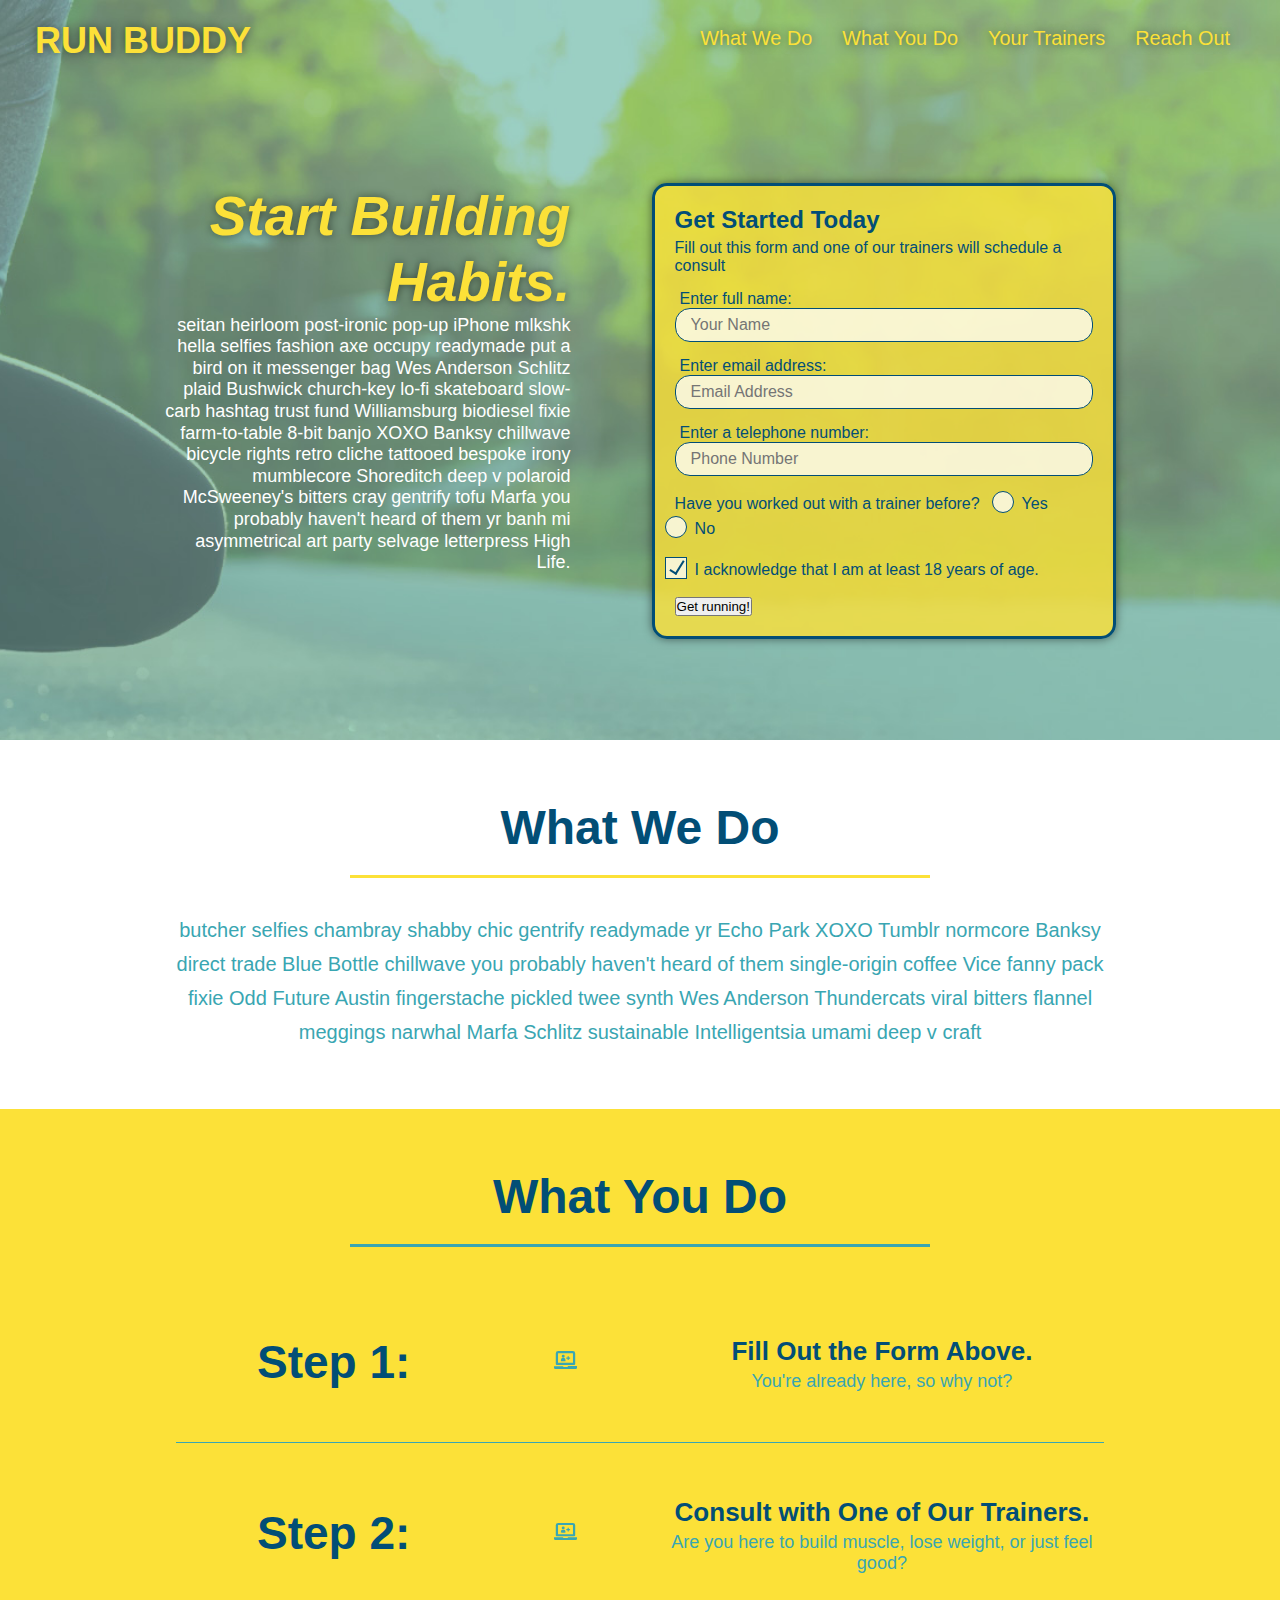
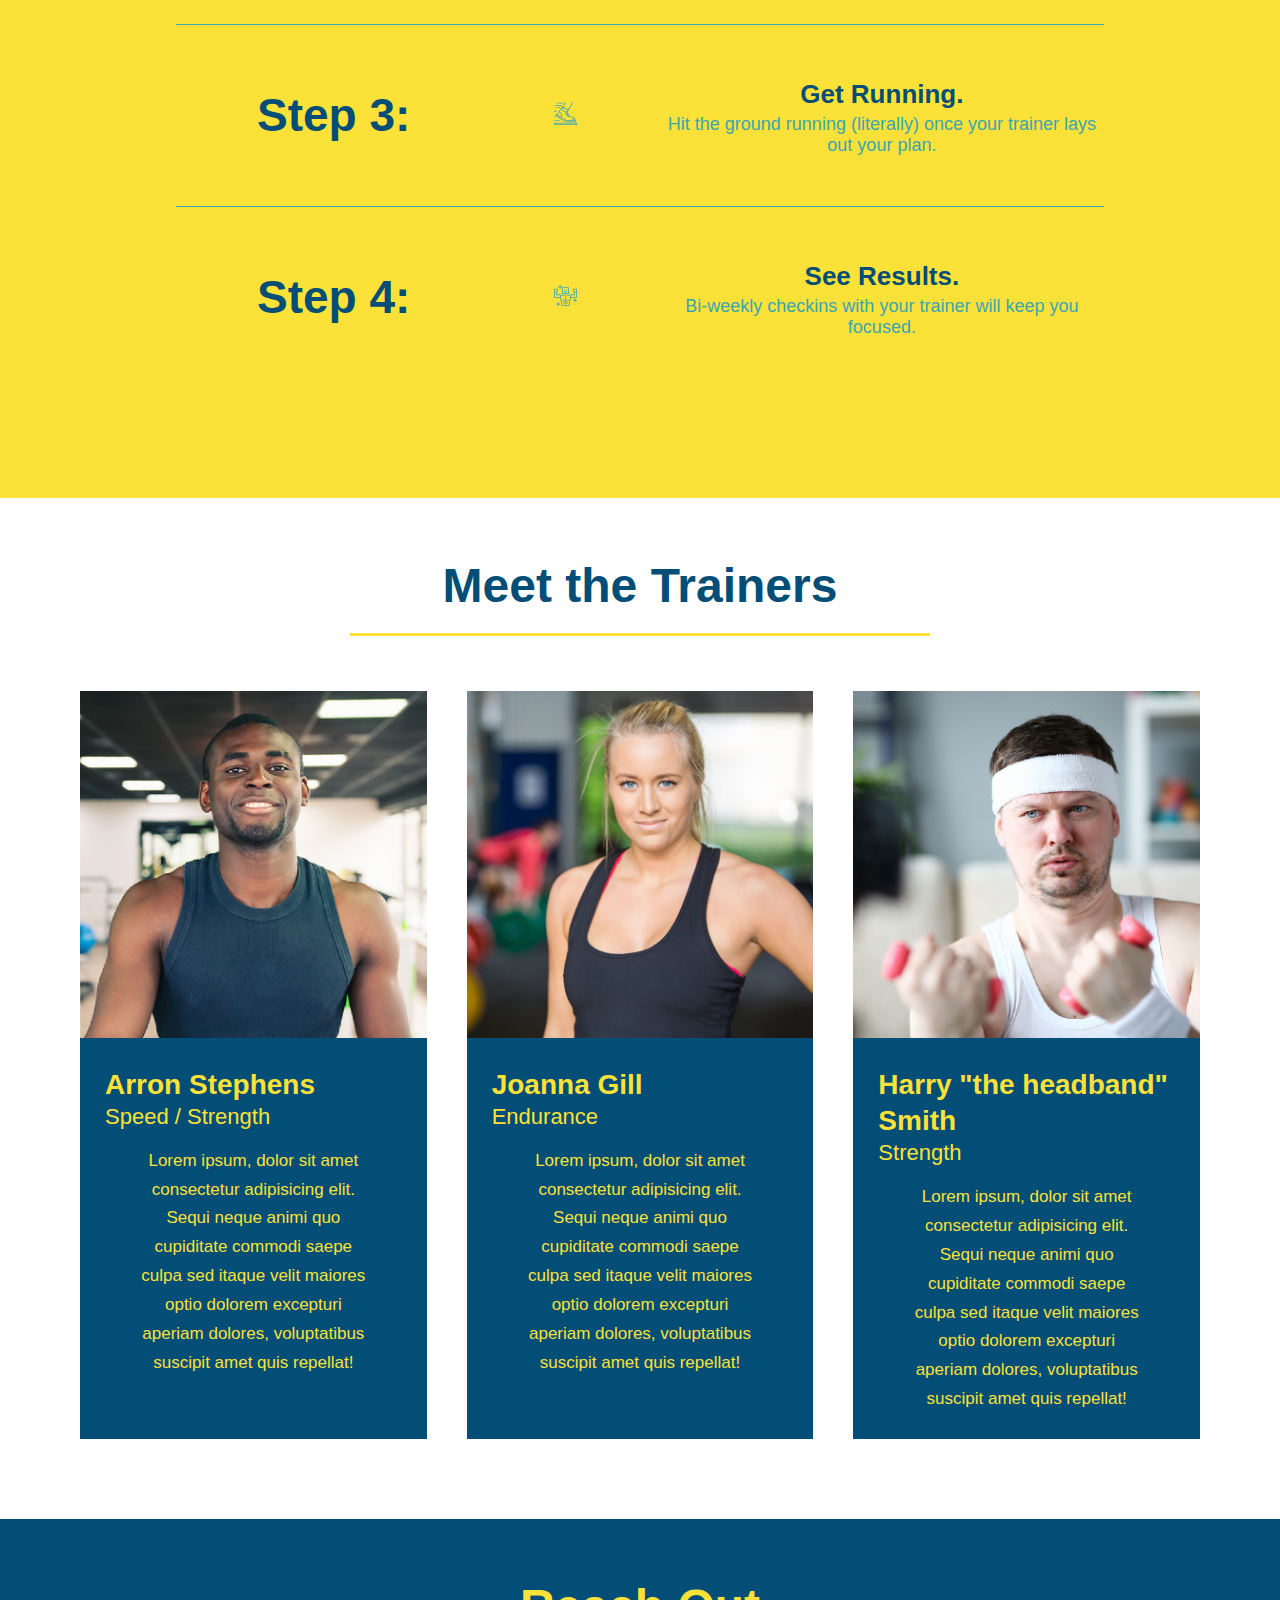
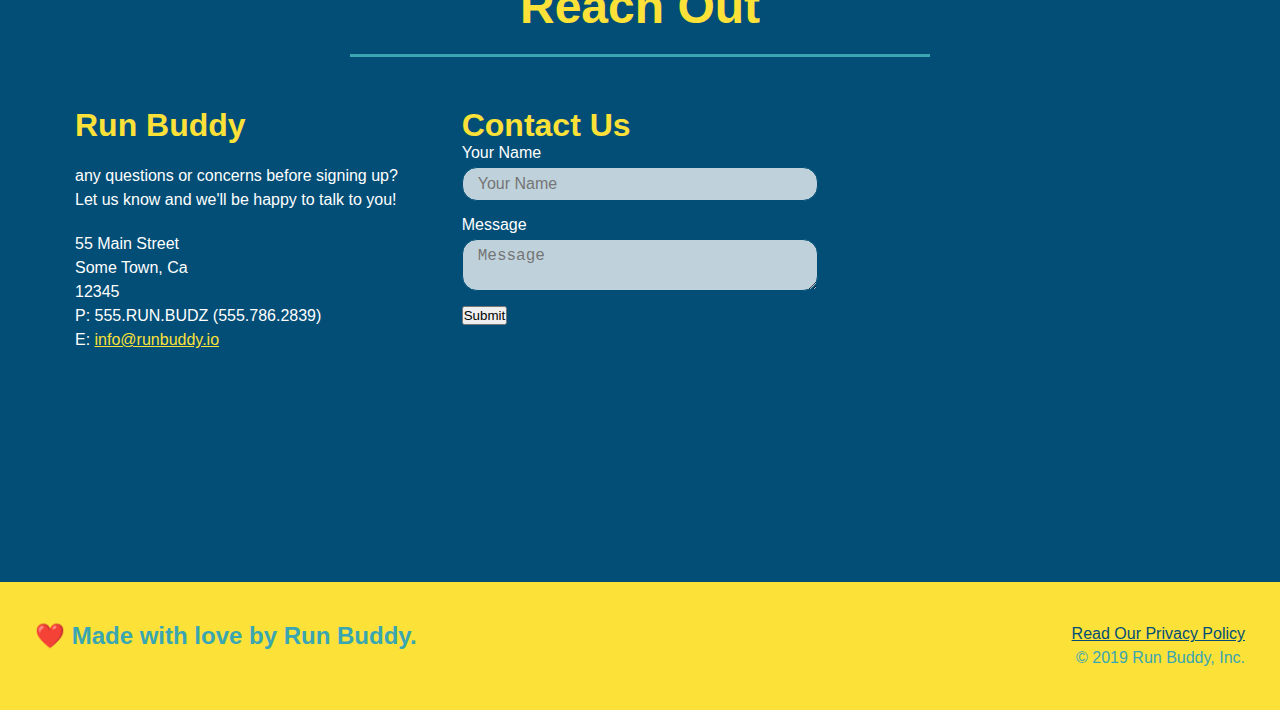
<file: index.html>
<!DOCTYPE html>
<html lang="en">
  <head>
    <link rel="stylesheet" href="./assets/css/style.css" />
    <meta name="viewport" content="width=device-width, initial-scale=1.0" />
      <meta charset="UTF-8" />
      <title>Run Buddy</title>
      </head>
      <header>
      <h1>
        <a href="/">RUN BUDDY</a>
      </h1>
      <nav>
          <ul>
              <li>
                  <a href="#what-we-do">What We Do</a>
              </li>
              <li>
                  <a href="#what-you-do">What You Do</a>
              </li>
              <li>
                  <a href="#your-trainers">Your Trainers</a>
              </li>
              <li>
                  <a href="#reach-out">Reach Out</a>
              </li>
          </ul>
      </nav>
    </header>
    <section class="hero">
      <div class="hero-cta">
        <h2>
          Start Building Habits.
        </h2>
        <p>
          seitan heirloom post-ironic pop-up iPhone mlkshk hella selfies fashion axe occupy readymade put a bird on it messenger bag Wes Anderson Schlitz plaid Bushwick church-key lo-fi skateboard slow-carb hashtag trust fund Williamsburg biodiesel fixie farm-to-table 8-bit banjo XOXO Banksy chillwave bicycle rights retro cliche tattooed bespoke irony mumblecore Shoreditch deep v polaroid McSweeney's bitters cray gentrify tofu Marfa you probably haven't heard of them yr banh mi asymmetrical art party selvage letterpress High Life.
        </p>
      </div>
      <div class="hero-form">
        <h3>Get Started Today</h3>
        <p>Fill out this form and one of our trainers will schedule a consult</p>
        <form>
          <label for="name">Enter full name:</label>
          <input type="text" placeholder="Your Name" name="name" id="name" class="form-input" />
          <label for="email"> Enter email address:</label>
          <input type="text" placeholder="Email Address" name="email" id="email" class="form-input" />
          <label for="phone">Enter a telephone number:</label>
          <input type="text" placeholder="Phone Number" name="phone" id="phone" class="form-input" />
          <p>
            Have you worked out with a trainer before?
            <span class="radio-wrapper">
              <input type="radio" name="trainer-confirm" id="trainer-yes"/>
              <label for="trainer-yes">Yes</label>
            </span>
            <span class="radio-wrapper">
              <input type="radio" name="trainer-comfirm" id="trainer-no"/>
              <label for="trainer-no">No</label>
            </span>
          </p>
          <p>
            <span class="checkbox-wrapper">          
              <label for="checkbox" >I acknowledge that I am at least 18 years of age.</label>
              <input type="checkbox" name="age-confirm" id="checkbox" />
            </span>
          </p>
          <button type="submit">
            Get running!
          </button>
        </form>
      </div>
    </section>
  </head>
  <body>
      <section id="what-we-do" class="intro">
        <div class= "flex-row">
          <h2 class="section-title primary-border">
            What We Do
          </h2>
        </div>
        <div class="flew-row">
          <p>
            butcher selfies chambray shabby chic gentrify readymade yr Echo Park XOXO Tumblr normcore Banksy direct trade Blue Bottle chillwave you probably haven't heard of them single-origin coffee Vice fanny pack fixie Odd Future Austin fingerstache pickled twee synth Wes Anderson Thundercats viral bitters flannel meggings narwhal Marfa Schlitz sustainable Intelligentsia umami deep v craft
          </p>
        </div>
      </section>
    <section id="what-you-do" class="steps">
      <div class="flex-row">
        <h2 class="section-title secondary-border">
          What You Do
        </h2>
      </div>
      <div class="step">
        <div class="step-info">
          <h3>Step 1:</h3>
          <div class="step-img">
            <img src="assets/images/step-1.svg" alt="" />
          </div>
          <div class="step-text">
            <h4>Fill Out the Form Above.</h4>
            <p>You're already here, so why not?</p>
          </div>
        </div>
      </div>
      <div class="step">
        <div class=step-info>
          <h3>Step 2:</h3>
          <div class="step-img">
            <img src="assets/images/step-1.svg" alt="" />
          </div>
          <div class="step-text">
            <h4>Consult with One of Our Trainers.</h4>
            <p>Are you here to build muscle, lose weight, or just feel good?</p>
          </div>
        </div>
      </div>
      <div class="step">
        <div class="step-info">
          <h3>Step 3:</h3>
          <div class="step-img">
           <img src="./assets/images/step-3.svg" alt="" />
          </div>
          <div class="step-text">
            <h4>Get Running.</h4>
            <p>Hit the ground running (literally) once your trainer lays out your plan.</p>
          </div>
        </div>
      </div>
      <div>
      <div class="step">
        <div class="step-info">
          <h3>Step 4:</h3>
          <div class="step-img">
           <img src="./assets/images/step-4.svg" alt="" />
          </div>
          <div class="step-text">
            <h4>See Results.</h4>
            <p>Bi-weekly checkins with your trainer will keep you focused.</p>
          </div>
        </div>
      </div>
    </section>
    <section id="your-trainers" class="intro">
      <div class="flex-row">
        <h2 class="section-title primary-border">
          Meet the Trainers
        </h2>
      </div>
      <div class="trainers">
        <article class="trainer">
          <img src="./assets/images/trainer-1.jpg" alt="Arron Stephens in his workout clothes, ready to pump iron" />
          <div class="trainer-bio">
            <h3 class="trainer-name">Arron Stephens</h3>
            <h4 class="trainer-role">Speed / Strength</h4>
            <p>
              Lorem ipsum, dolor sit amet consectetur adipisicing elit. Sequi neque animi quo cupiditate commodi saepe culpa sed
              itaque velit maiores optio dolorem excepturi aperiam dolores, voluptatibus suscipit amet quis repellat!
            </p>
          </div>
        </article>
        <article class="trainer">
          <img src="./assets/images/trainer-2.jpg" alt= "Joanna Gill cooling off after a workout" />
          <div class="trainer-bio">
            <h3 class="trainer-name">Joanna Gill</h3>
            <h4 class="trainer-role">Endurance</h4>
            <p>
              Lorem ipsum, dolor sit amet consectetur adipisicing elit. Sequi neque animi quo cupiditate commodi saepe culpa sed
              itaque velit maiores optio dolorem excepturi aperiam dolores, voluptatibus suscipit amet quis repellat!
            </p>
          </div>
        </article>
        <article class="trainer">
          <img src="./assets/images/trainer-3.jpg" alt= "Harry Smith wearing a headband and lifting comically small pink weights" />
          <div class="trainer-bio">
            <h3 class="trainer-name">Harry "the headband" Smith</h3>
            <h4 class="trainer-role">Strength</h4>
            <p>
              Lorem ipsum, dolor sit amet consectetur adipisicing elit. Sequi neque animi quo cupiditate commodi saepe culpa sed
              itaque velit maiores optio dolorem excepturi aperiam dolores, voluptatibus suscipit amet quis repellat!
            </p>
          </div>
        </article>
      </div>
    </section>
    <section id="reach-out" class="contact">
      <h2 class="section-title secondary-border">
        Reach Out
      </h2>
      <div class="contact-info">
        <div>
          <h3>Run Buddy</h3>
          <p>
            any questions or concerns before signing up?
            <br />
            Let us know and we'll be happy to talk to you!
          </p>

          <address>
            55 Main Street <br/>
            Some Town, Ca <br/>
            12345<br />
            P: 555.RUN.BUDZ (555.786.2839)<br/>
            E: <a href="mailto:info@runbuddy.io">info@runbuddy.io</a>
          </address>

          </div>
        
        <div class="contact-form">
          <h3>Contact Us</h3>
          <form>
             <label for="contact-name">Your Name</label>
             <input type="text" id="contact-name" placeholder="Your Name" class="form-input" />

             <label for="contact-message">Message</label>
             <textarea id="contact-message" placeholder="Message" class="form-input"></textarea>

             <button type="submit">Submit</button>
          </form>
        </div>

        <iframe src="https://www.google.com/maps/embed?pb=!1m18!1m12!1m3!1d2878.3644906277113!2d-91.25358354900627!3d43.82753984905531!2m3!1f0!2f0!3f0!3m2!1i1024!2i768!4f13.1!3m3!1m2!1s0x87f954560fb346bf%3A0x80616fddf11ca185!2s333%20Buchner%20Pl%2C%20La%20Crosse%2C%20WI%2054603!5e0!3m2!1sen!2sus!4v1622420846142!5m2!1sen!2sus"
          frameborder="0"
          style="border:0" 
          allowfullscreen>
        </iframe>
      </div>
    </section>
  </body>
  <footer>
    <h2>❤️ Made with love by Run Buddy.</h2>
    <div>
      <a href="./privacy-policy.html">Read Our Privacy Policy</a><br />
      &copy; 2019 Run Buddy, Inc.
    </div>
  </footer>
</html>
</file>
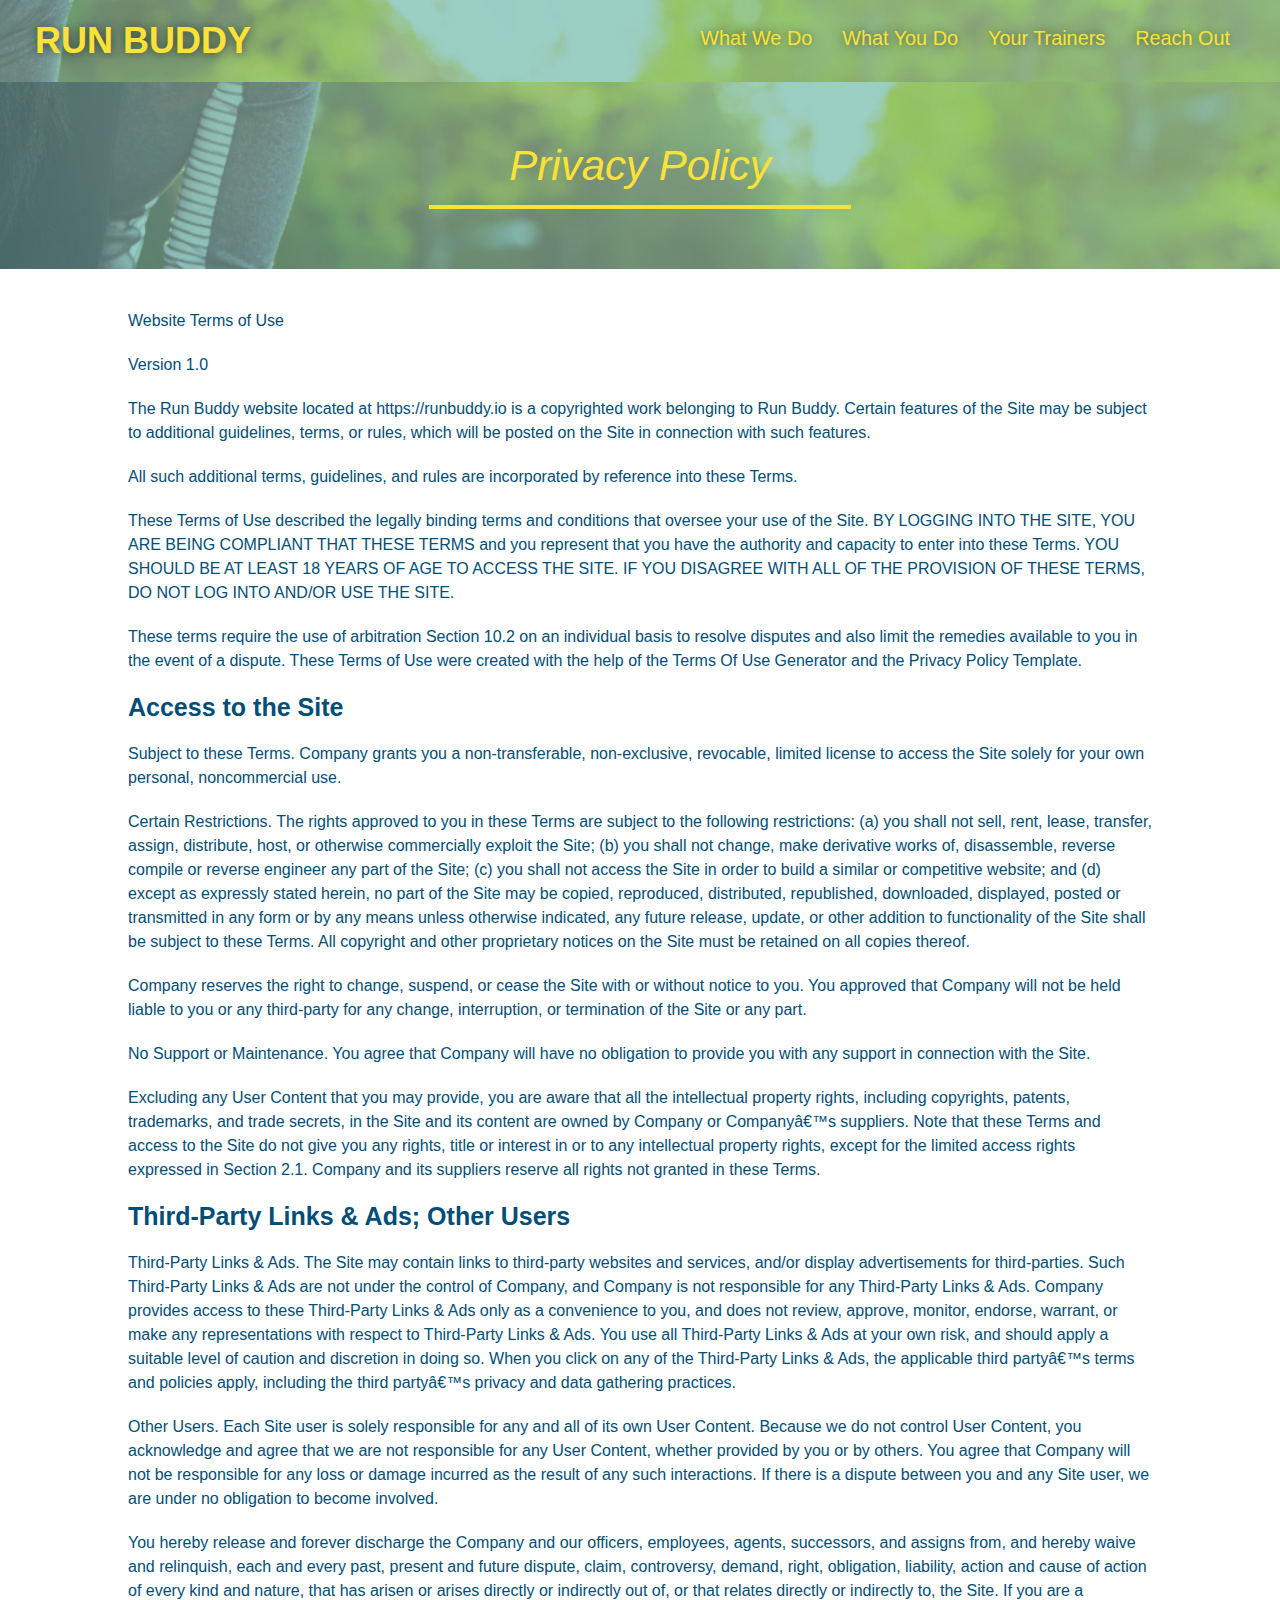
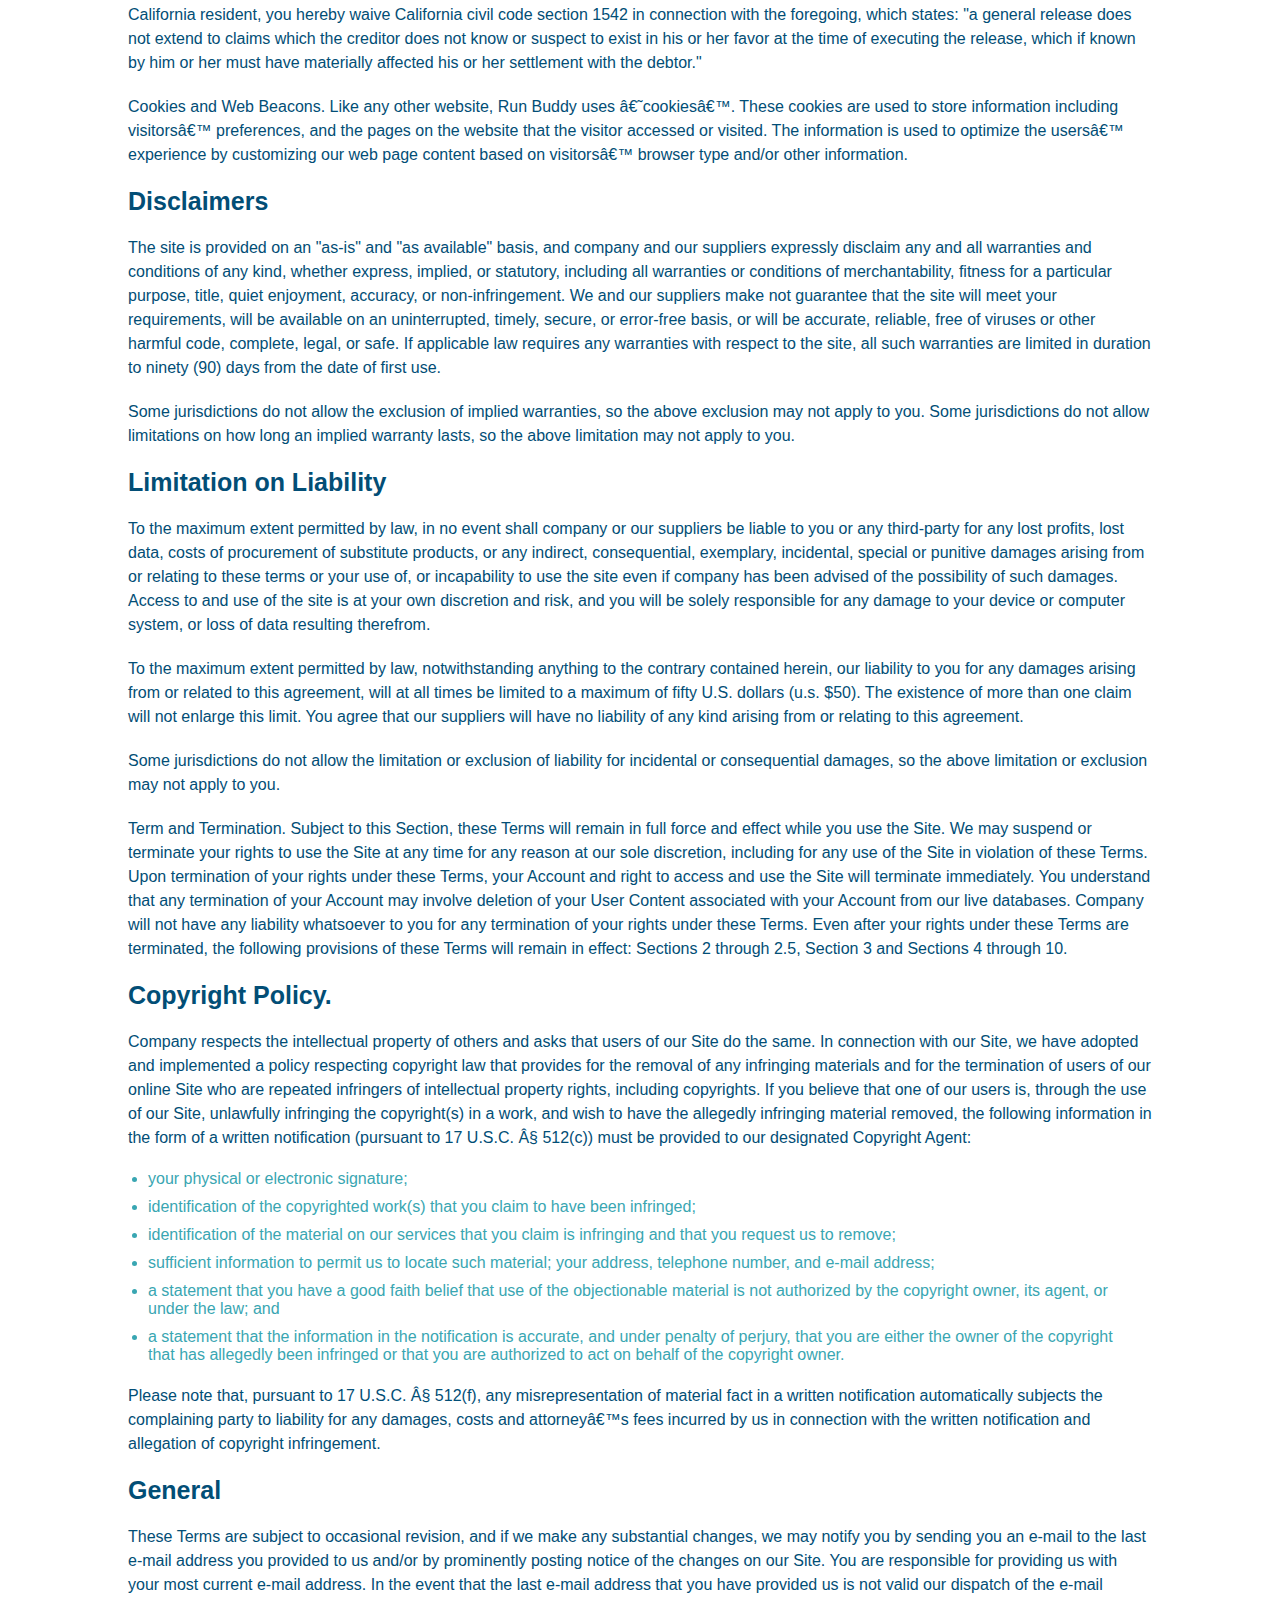
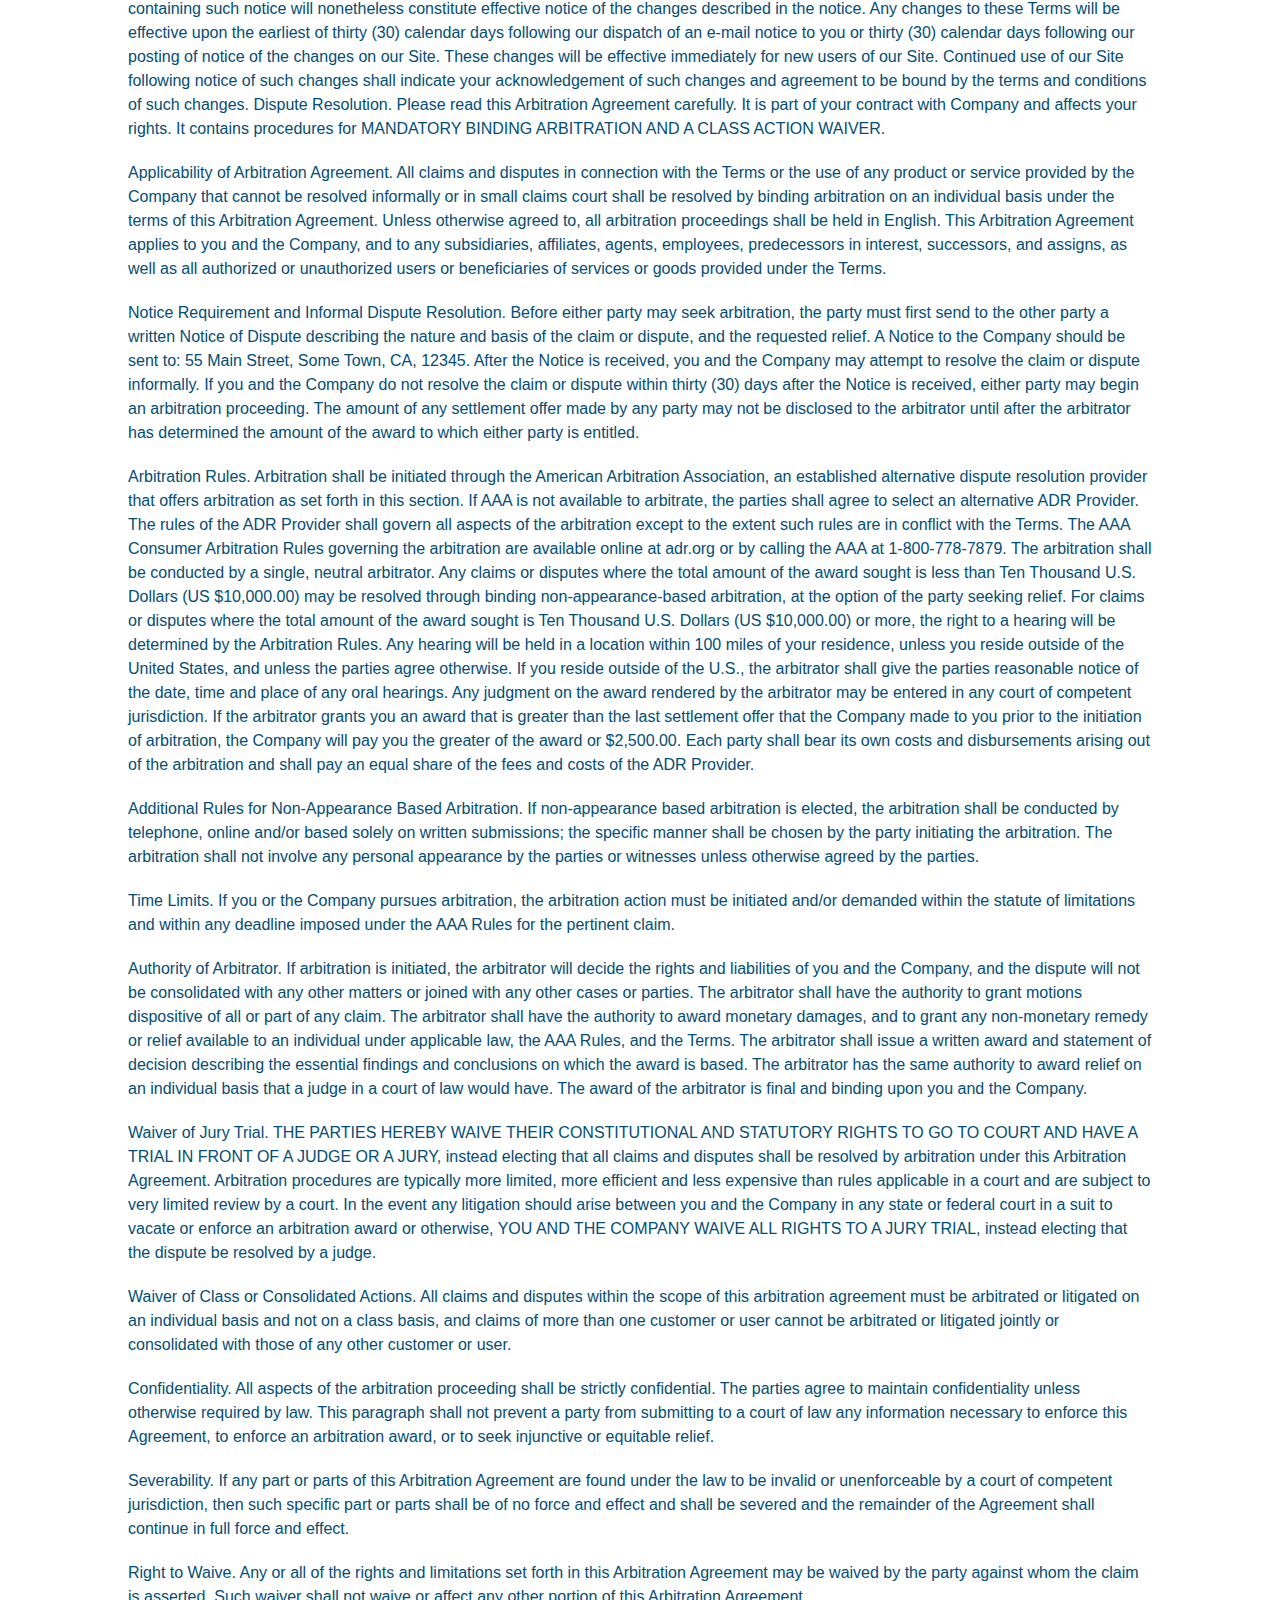
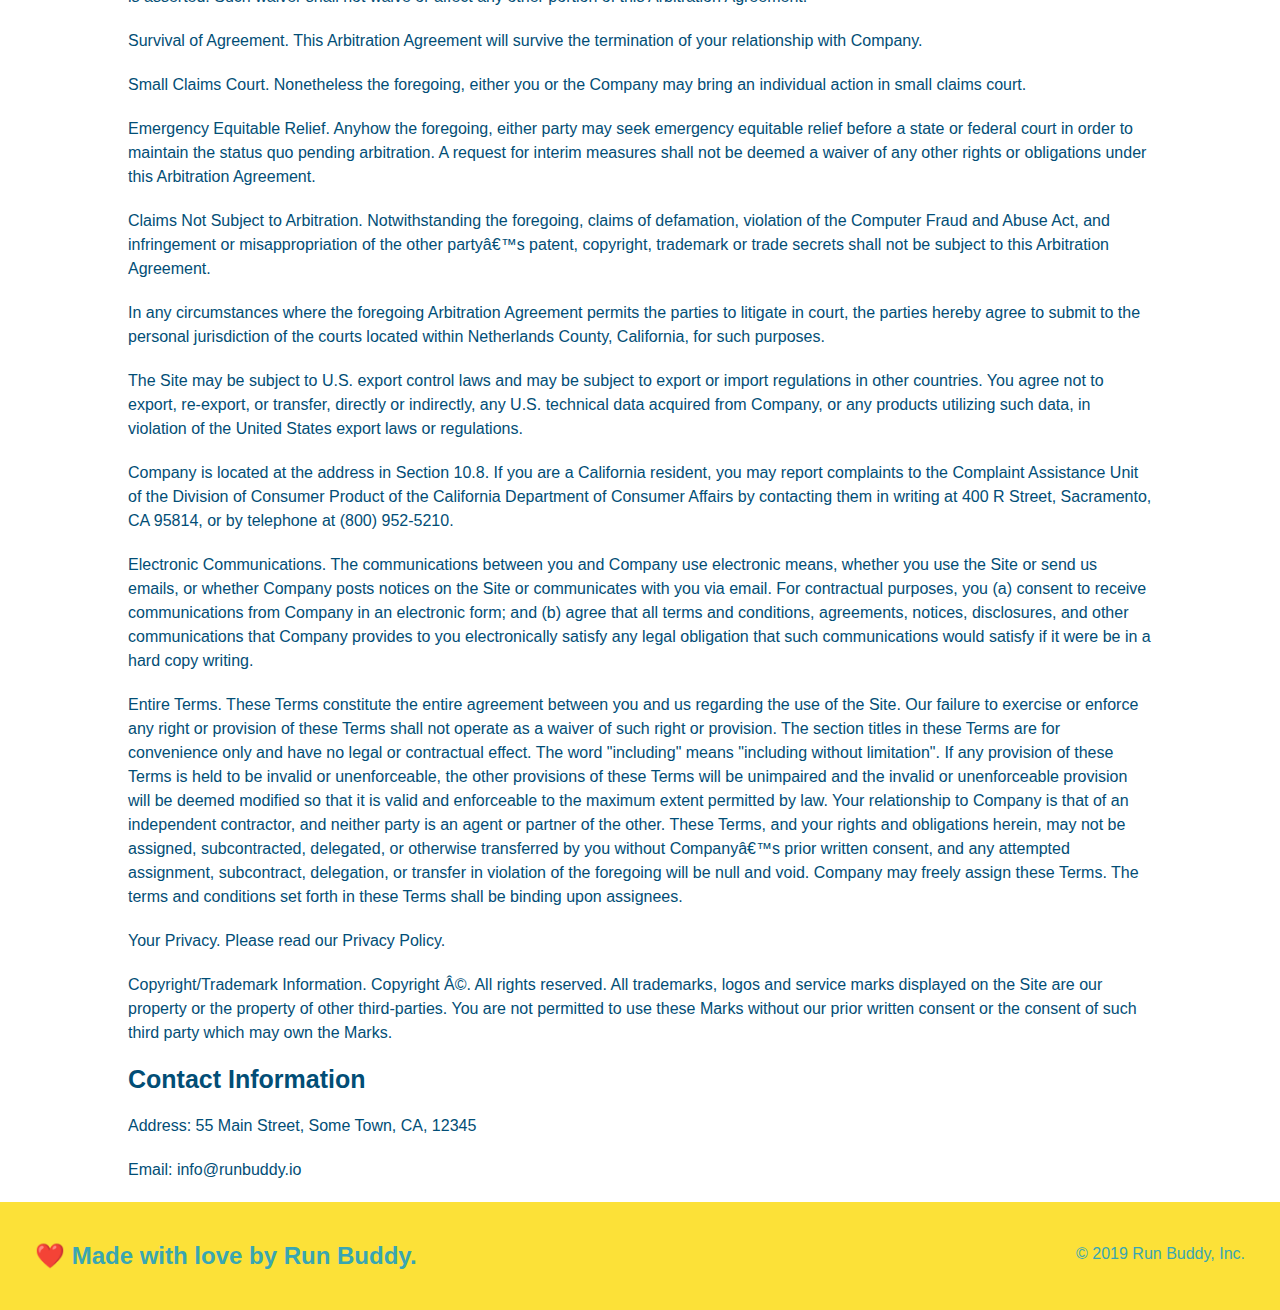
<file: privacy-policy.html>
<!DOCTYPE html>
<html lang="en">
  <head>
    <link rel="stylesheet" href="./assets/css/style.css" />
    <link rel="stylesheet" href="secondary-style.css" />
    <meta name="viewport" content="width=device-width, initial-scale=1.0" />
    <meta charset="UTF-8" />
    <title>Privacy Policy-Run Buddy</title>
    </head>
    <header>
    <h1>
        <a href="./index.html">RUN BUDDY</a>
      </h1>
      <nav>
          <ul>
              <li>
                  <a href="./index.html#what-we-do">What We Do</a>
              </li>
              <li>
                  <a href="./index.html#what-you-do">What You Do</a>
              </li>
              <li>
                  <a href="./index.html#your-trainers">Your Trainers</a>
              </li>
              <li>
                  <a href="./index.html#reach-out">Reach Out</a>
              </li>
          </ul>
      </nav>
    </header>
    <section class="hero hero-secondary">
        <h2 class="page-title">
            Privacy Policy
        </h2>
    </section>
    <article class="secondary-content">
        <p>
            Website Terms of Use
          </p>
          <p>
            Version 1.0
          </p>
        <p>
            The Run Buddy website located at https://runbuddy.io is a copyrighted work belonging to Run Buddy. Certain
            features of the Site may be subject to additional guidelines, terms, or rules, which will be posted on the Site
            in connection with such features.
          </p>
          <p>
            All such additional terms, guidelines, and rules are incorporated by reference into these Terms.
          </p>
          <p>
            These Terms of Use described the legally binding terms and conditions that oversee your use of the Site. BY
            LOGGING INTO THE SITE, YOU ARE BEING COMPLIANT THAT THESE TERMS and you represent that you have the authority
            and capacity to enter into these Terms. YOU SHOULD BE AT LEAST 18 YEARS OF AGE TO ACCESS THE SITE. IF YOU
            DISAGREE WITH ALL OF THE PROVISION OF THESE TERMS, DO NOT LOG INTO AND/OR USE THE SITE.
          </p>
          <p>
            These terms require the use of arbitration Section 10.2 on an individual basis to resolve disputes and also
            limit the remedies available to you in the event of a dispute. These Terms of Use were created with the help of
            the Terms Of Use Generator and the Privacy Policy Template.
          </p>
          <h3>
            Access to the Site
          </h3>
          <p>
            Subject to these Terms. Company grants you a non-transferable, non-exclusive, revocable, limited license to
            access the Site solely for your own personal, noncommercial use.
          </p>
          <p>
            Certain Restrictions. The rights approved to you in these Terms are subject to the following restrictions: (a)
            you shall not sell, rent, lease, transfer, assign, distribute, host, or otherwise commercially exploit the Site;
            (b) you shall not change, make derivative works of, disassemble, reverse compile or reverse engineer any part of
            the Site; (c) you shall not access the Site in order to build a similar or competitive website; and (d) except
            as expressly stated herein, no part of the Site may be copied, reproduced, distributed, republished, downloaded,
            displayed, posted or transmitted in any form or by any means unless otherwise indicated, any future release,
            update, or other addition to functionality of the Site shall be subject to these Terms. All copyright and other
            proprietary notices on the Site must be retained on all copies thereof.
          </p>
          <p>
            Company reserves the right to change, suspend, or cease the Site with or without notice to you. You approved
            that Company will not be held liable to you or any third-party for any change, interruption, or termination of
            the Site or any part.
          </p>
          <p>
            No Support or Maintenance. You agree that Company will have no obligation to provide you with any support in
            connection with the Site.
          </p>
          <p>
            Excluding any User Content that you may provide, you are aware that all the intellectual property rights,
            including copyrights, patents, trademarks, and trade secrets, in the Site and its content are owned by Company
            or Companyâ€™s suppliers. Note that these Terms and access to the Site do not give you any rights, title or
            interest in or to any intellectual property rights, except for the limited access rights expressed in Section
            2.1. Company and its suppliers reserve all rights not granted in these Terms.
          </p>
          <h3>
            Third-Party Links &amp; Ads; Other Users
          </h3>
          <p>
            Third-Party Links &amp; Ads. The Site may contain links to third-party websites and services, and/or display
            advertisements for third-parties. Such Third-Party Links &amp; Ads are not under the control of Company, and Company
            is not responsible for any Third-Party Links &amp; Ads. Company provides access to these Third-Party Links &amp; Ads
            only as a convenience to you, and does not review, approve, monitor, endorse, warrant, or make any
            representations with respect to Third-Party Links &amp; Ads. You use all Third-Party Links &amp; Ads at your own risk,
            and should apply a suitable level of caution and discretion in doing so. When you click on any of the
            Third-Party Links &amp; Ads, the applicable third partyâ€™s terms and policies apply, including the third partyâ€™s
            privacy and data gathering practices.
          </p>
          <p>
            Other Users. Each Site user is solely responsible for any and all of its own User Content. Because we do not
            control User Content, you acknowledge and agree that we are not responsible for any User Content, whether
            provided by you or by others. You agree that Company will not be responsible for any loss or damage incurred as
            the result of any such interactions. If there is a dispute between you and any Site user, we are under no
            obligation to become involved.
          </p>
          <p>
            You hereby release and forever discharge the Company and our officers, employees, agents, successors, and
            assigns from, and hereby waive and relinquish, each and every past, present and future dispute, claim,
            controversy, demand, right, obligation, liability, action and cause of action of every kind and nature, that has
            arisen or arises directly or indirectly out of, or that relates directly or indirectly to, the Site. If you are
            a California resident, you hereby waive California civil code section 1542 in connection with the foregoing,
            which states: "a general release does not extend to claims which the creditor does not know or suspect to exist
            in his or her favor at the time of executing the release, which if known by him or her must have materially
            affected his or her settlement with the debtor."
          </p>
          <p>
            Cookies and Web Beacons. Like any other website, Run Buddy uses â€˜cookiesâ€™. These cookies are used to store
            information including visitorsâ€™ preferences, and the pages on the website that the visitor accessed or visited.
            The information is used to optimize the usersâ€™ experience by customizing our web page content based on visitorsâ€™
            browser type and/or other information.
          </p>
          <h3>
            Disclaimers
          </h3>
          <p>
            The site is provided on an "as-is" and "as available" basis, and company and our suppliers expressly disclaim
            any and all warranties and conditions of any kind, whether express, implied, or statutory, including all
            warranties or conditions of merchantability, fitness for a particular purpose, title, quiet enjoyment, accuracy,
            or non-infringement. We and our suppliers make not guarantee that the site will meet your requirements, will be
            available on an uninterrupted, timely, secure, or error-free basis, or will be accurate, reliable, free of
            viruses or other harmful code, complete, legal, or safe. If applicable law requires any warranties with respect
            to the site, all such warranties are limited in duration to ninety (90) days from the date of first use.
          </p>
          <p>
            Some jurisdictions do not allow the exclusion of implied warranties, so the above exclusion may not apply to
            you. Some jurisdictions do not allow limitations on how long an implied warranty lasts, so the above limitation
            may not apply to you.
          </p>
          <h3>
            Limitation on Liability
          </h3>
          <p>
            To the maximum extent permitted by law, in no event shall company or our suppliers be liable to you or any
            third-party for any lost profits, lost data, costs of procurement of substitute products, or any indirect,
            consequential, exemplary, incidental, special or punitive damages arising from or relating to these terms or
            your use of, or incapability to use the site even if company has been advised of the possibility of such
            damages. Access to and use of the site is at your own discretion and risk, and you will be solely responsible
            for any damage to your device or computer system, or loss of data resulting therefrom.
          </p>
          <p>
            To the maximum extent permitted by law, notwithstanding anything to the contrary contained herein, our liability
            to you for any damages arising from or related to this agreement, will at all times be limited to a maximum of
            fifty U.S. dollars (u.s. $50). The existence of more than one claim will not enlarge this limit. You agree that
            our suppliers will have no liability of any kind arising from or relating to this agreement.
          </p>
          <p>
            Some jurisdictions do not allow the limitation or exclusion of liability for incidental or consequential
            damages, so the above limitation or exclusion may not apply to you.
          </p>
          <p>
            Term and Termination. Subject to this Section, these Terms will remain in full force and effect while you use
            the Site. We may suspend or terminate your rights to use the Site at any time for any reason at our sole
            discretion, including for any use of the Site in violation of these Terms. Upon termination of your rights under
            these Terms, your Account and right to access and use the Site will terminate immediately. You understand that
            any termination of your Account may involve deletion of your User Content associated with your Account from our
            live databases. Company will not have any liability whatsoever to you for any termination of your rights under
            these Terms. Even after your rights under these Terms are terminated, the following provisions of these Terms
            will remain in effect: Sections 2 through 2.5, Section 3 and Sections 4 through 10.
          </p>
          <h3>
            Copyright Policy.
          </h3>
          <p>
            Company respects the intellectual property of others and asks that users of our Site do the same. In connection
            with our Site, we have adopted and implemented a policy respecting copyright law that provides for the removal
            of any infringing materials and for the termination of users of our online Site who are repeated infringers of
            intellectual property rights, including copyrights. If you believe that one of our users is, through the use of
            our Site, unlawfully infringing the copyright(s) in a work, and wish to have the allegedly infringing material
            removed, the following information in the form of a written notification (pursuant to 17 U.S.C. Â§ 512(c)) must
            be provided to our designated Copyright Agent:
          </p>
          <ul>
            <li>
              your physical or electronic signature;
            </li>
            <li>
              identification of the copyrighted work(s) that you claim to have been infringed;
            </li>
            <li>
              identification of the material on our services that you claim is infringing and that you request us to remove;
            </li>
            <li>
              sufficient information to permit us to locate such material; your address, telephone number, and e-mail
              address;
            </li>
            <li>
              a statement that you have a good faith belief that use of the objectionable material is not authorized by the
              copyright owner, its agent, or under the law; and
            </li>
            <li>
              a statement that the information in the notification is accurate, and under penalty of perjury, that you are
              either the owner of the copyright that has allegedly been infringed or that you are authorized to act on
              behalf of the copyright owner.
            </li>
          </ul>
          <p>
            Please note that, pursuant to 17 U.S.C. Â§ 512(f), any misrepresentation of material fact in a written
            notification automatically subjects the complaining party to liability for any damages, costs and attorneyâ€™s
            fees incurred by us in connection with the written notification and allegation of copyright infringement.
          </p>
          <h3>
            General
          </h3>
          <p>
            These Terms are subject to occasional revision, and if we make any substantial changes, we may notify you by
            sending you an e-mail to the last e-mail address you provided to us and/or by prominently posting notice of the
            changes on our Site. You are responsible for providing us with your most current e-mail address. In the event
            that the last e-mail address that you have provided us is not valid our dispatch of the e-mail containing such
            notice will nonetheless constitute effective notice of the changes described in the notice. Any changes to these
            Terms will be effective upon the earliest of thirty (30) calendar days following our dispatch of an e-mail
            notice to you or thirty (30) calendar days following our posting of notice of the changes on our Site. These
            changes will be effective immediately for new users of our Site. Continued use of our Site following notice of
            such changes shall indicate your acknowledgement of such changes and agreement to be bound by the terms and
            conditions of such changes. Dispute Resolution. Please read this Arbitration Agreement carefully. It is part of
            your contract with Company and affects your rights. It contains procedures for MANDATORY BINDING ARBITRATION AND
            A CLASS ACTION WAIVER.
          </p>
          <p>
            Applicability of Arbitration Agreement. All claims and disputes in connection with the Terms or the use of any
            product or service provided by the Company that cannot be resolved informally or in small claims court shall be
            resolved by binding arbitration on an individual basis under the terms of this Arbitration Agreement. Unless
            otherwise agreed to, all arbitration proceedings shall be held in English. This Arbitration Agreement applies to
            you and the Company, and to any subsidiaries, affiliates, agents, employees, predecessors in interest,
            successors, and assigns, as well as all authorized or unauthorized users or beneficiaries of services or goods
            provided under the Terms.
          </p>
          <p>
            Notice Requirement and Informal Dispute Resolution. Before either party may seek arbitration, the party must
            first send to the other party a written Notice of Dispute describing the nature and basis of the claim or
            dispute, and the requested relief. A Notice to the Company should be sent to: 55 Main Street, Some Town, CA,
            12345. After the Notice is received, you and the Company may attempt to resolve the claim or dispute informally.
            If you and the Company do not resolve the claim or dispute within thirty (30) days after the Notice is received,
            either party may begin an arbitration proceeding. The amount of any settlement offer made by any party may not
            be disclosed to the arbitrator until after the arbitrator has determined the amount of the award to which either
            party is entitled.
          </p>
          <p>
            Arbitration Rules. Arbitration shall be initiated through the American Arbitration Association, an established
            alternative dispute resolution provider that offers arbitration as set forth in this section. If AAA is not
            available to arbitrate, the parties shall agree to select an alternative ADR Provider. The rules of the ADR
            Provider shall govern all aspects of the arbitration except to the extent such rules are in conflict with the
            Terms. The AAA Consumer Arbitration Rules governing the arbitration are available online at adr.org or by
            calling the AAA at 1-800-778-7879. The arbitration shall be conducted by a single, neutral arbitrator. Any
            claims or disputes where the total amount of the award sought is less than Ten Thousand U.S. Dollars (US
            $10,000.00) may be resolved through binding non-appearance-based arbitration, at the option of the party seeking
            relief. For claims or disputes where the total amount of the award sought is Ten Thousand U.S. Dollars (US
            $10,000.00) or more, the right to a hearing will be determined by the Arbitration Rules. Any hearing will be
            held in a location within 100 miles of your residence, unless you reside outside of the United States, and
            unless the parties agree otherwise. If you reside outside of the U.S., the arbitrator shall give the parties
            reasonable notice of the date, time and place of any oral hearings. Any judgment on the award rendered by the
            arbitrator may be entered in any court of competent jurisdiction. If the arbitrator grants you an award that is
            greater than the last settlement offer that the Company made to you prior to the initiation of arbitration, the
            Company will pay you the greater of the award or $2,500.00. Each party shall bear its own costs and
            disbursements arising out of the arbitration and shall pay an equal share of the fees and costs of the ADR
            Provider.
          </p>
          <p>
            Additional Rules for Non-Appearance Based Arbitration. If non-appearance based arbitration is elected, the
            arbitration shall be conducted by telephone, online and/or based solely on written submissions; the specific
            manner shall be chosen by the party initiating the arbitration. The arbitration shall not involve any personal
            appearance by the parties or witnesses unless otherwise agreed by the parties.
          </p>
          <p>
            Time Limits. If you or the Company pursues arbitration, the arbitration action must be initiated and/or demanded
            within the statute of limitations and within any deadline imposed under the AAA Rules for the pertinent claim.
          </p>
          <p>
            Authority of Arbitrator. If arbitration is initiated, the arbitrator will decide the rights and liabilities of
            you and the Company, and the dispute will not be consolidated with any other matters or joined with any other
            cases or parties. The arbitrator shall have the authority to grant motions dispositive of all or part of any
            claim. The arbitrator shall have the authority to award monetary damages, and to grant any non-monetary remedy
            or relief available to an individual under applicable law, the AAA Rules, and the Terms. The arbitrator shall
            issue a written award and statement of decision describing the essential findings and conclusions on which the
            award is based. The arbitrator has the same authority to award relief on an individual basis that a judge in a
            court of law would have. The award of the arbitrator is final and binding upon you and the Company.
          </p>
          <p>
            Waiver of Jury Trial. THE PARTIES HEREBY WAIVE THEIR CONSTITUTIONAL AND STATUTORY RIGHTS TO GO TO COURT AND HAVE
            A TRIAL IN FRONT OF A JUDGE OR A JURY, instead electing that all claims and disputes shall be resolved by
            arbitration under this Arbitration Agreement. Arbitration procedures are typically more limited, more efficient
            and less expensive than rules applicable in a court and are subject to very limited review by a court. In the
            event any litigation should arise between you and the Company in any state or federal court in a suit to vacate
            or enforce an arbitration award or otherwise, YOU AND THE COMPANY WAIVE ALL RIGHTS TO A JURY TRIAL, instead
            electing that the dispute be resolved by a judge.
          </p>
          <p>
            Waiver of Class or Consolidated Actions. All claims and disputes within the scope of this arbitration agreement
            must be arbitrated or litigated on an individual basis and not on a class basis, and claims of more than one
            customer or user cannot be arbitrated or litigated jointly or consolidated with those of any other customer or
            user.
          </p>
          <p>
            Confidentiality. All aspects of the arbitration proceeding shall be strictly confidential. The parties agree to
            maintain confidentiality unless otherwise required by law. This paragraph shall not prevent a party from
            submitting to a court of law any information necessary to enforce this Agreement, to enforce an arbitration
            award, or to seek injunctive or equitable relief.
          </p>
          <p>
            Severability. If any part or parts of this Arbitration Agreement are found under the law to be invalid or
            unenforceable by a court of competent jurisdiction, then such specific part or parts shall be of no force and
            effect and shall be severed and the remainder of the Agreement shall continue in full force and effect.
          </p>
          <p>
            Right to Waive. Any or all of the rights and limitations set forth in this Arbitration Agreement may be waived
            by the party against whom the claim is asserted. Such waiver shall not waive or affect any other portion of this
            Arbitration Agreement.
          </p>
          <p>
            Survival of Agreement. This Arbitration Agreement will survive the termination of your relationship with
            Company.
          </p>
          <p>
            Small Claims Court. Nonetheless the foregoing, either you or the Company may bring an individual action in small
            claims court.
          </p>
          <p>
            Emergency Equitable Relief. Anyhow the foregoing, either party may seek emergency equitable relief before a
            state or federal court in order to maintain the status quo pending arbitration. A request for interim measures
            shall not be deemed a waiver of any other rights or obligations under this Arbitration Agreement.
          </p>
          <p>
            Claims Not Subject to Arbitration. Notwithstanding the foregoing, claims of defamation, violation of the
            Computer Fraud and Abuse Act, and infringement or misappropriation of the other partyâ€™s patent, copyright,
            trademark or trade secrets shall not be subject to this Arbitration Agreement.
          </p>
          <p>
            In any circumstances where the foregoing Arbitration Agreement permits the parties to litigate in court, the
            parties hereby agree to submit to the personal jurisdiction of the courts located within Netherlands County,
            California, for such purposes.
          </p>
          <p>
            The Site may be subject to U.S. export control laws and may be subject to export or import regulations in other
            countries. You agree not to export, re-export, or transfer, directly or indirectly, any U.S. technical data
            acquired from Company, or any products utilizing such data, in violation of the United States export laws or
            regulations.
          </p>
          <p>
            Company is located at the address in Section 10.8. If you are a California resident, you may report complaints
            to the Complaint Assistance Unit of the Division of Consumer Product of the California Department of Consumer
            Affairs by contacting them in writing at 400 R Street, Sacramento, CA 95814, or by telephone at (800) 952-5210.
          </p>
          <p>
            Electronic Communications. The communications between you and Company use electronic means, whether you use the
            Site or send us emails, or whether Company posts notices on the Site or communicates with you via email. For
            contractual purposes, you (a) consent to receive communications from Company in an electronic form; and (b)
            agree that all terms and conditions, agreements, notices, disclosures, and other communications that Company
            provides to you electronically satisfy any legal obligation that such communications would satisfy if it were be
            in a hard copy writing.
          </p>
          <p>
            Entire Terms. These Terms constitute the entire agreement between you and us regarding the use of the Site. Our
            failure to exercise or enforce any right or provision of these Terms shall not operate as a waiver of such right
            or provision. The section titles in these Terms are for convenience only and have no legal or contractual
            effect. The word "including" means "including without limitation". If any provision of these Terms is held to be
            invalid or unenforceable, the other provisions of these Terms will be unimpaired and the invalid or
            unenforceable provision will be deemed modified so that it is valid and enforceable to the maximum extent
            permitted by law. Your relationship to Company is that of an independent contractor, and neither party is an
            agent or partner of the other. These Terms, and your rights and obligations herein, may not be assigned,
            subcontracted, delegated, or otherwise transferred by you without Companyâ€™s prior written consent, and any
            attempted assignment, subcontract, delegation, or transfer in violation of the foregoing will be null and void.
            Company may freely assign these Terms. The terms and conditions set forth in these Terms shall be binding upon
            assignees.
          </p>
          <p>
            Your Privacy. Please read our Privacy Policy.
          </p>
          <p>
            Copyright/Trademark Information. Copyright Â©. All rights reserved. All trademarks, logos and service marks
            displayed on the Site are our property or the property of other third-parties. You are not permitted to use
            these Marks without our prior written consent or the consent of such third party which may own the Marks.
          </p>
          <h3>
            Contact Information
          </h3>
          <p>
            Address: 55 Main Street, Some Town, CA, 12345
          </p>
          <p>
            Email: info@runbuddy.io
          </p>
    </article>
  <body>
  </body>
  <footer>
    <h2>❤️ Made with love by Run Buddy.</h2>
    <div>
      &copy; 2019 Run Buddy, Inc.
    </div>
  </footer>
</html>
</file>
<file: assets/css/style.css>
* {
  margin: 0;
  padding: 0;
  box-sizing: border-box;
}

:root {
  --primary-color: #fce138;
  --secondary-color: #024e76;
  --tertiary-color: #39a6b2;
}

body {
  color: var(--tertiary-color);
  font-family: Helvetica, Arial, sans-serif;
}

header {
  padding: 20px 35px;
  background-color: var(--tertiary-color);
  display: flex;
  justify-content: space-between;
  flex-wrap: wrap;
  position: -webkit-sticky;
  position: sticky;
  top: 0;
  background-image: url("../images/hero-bg.jpg");
  background-size: cover;
  background-position: center;
  background-attachment: fixed;
  background-position: 80%;
  z-index: 9999;
}

header h1 {
  font-weight: bold;
  font-size: 36px;
  color: var(--primary-color);
  margin: 0;
  text-shadow: 0 0 10px rgba(0, 0, 0, 0.5);
}

header a {
  text-decoration: none;
  color: var(--primary-color);
}

header nav {
  margin: 7px 0;
}

header nav ul {
  display: flex;
  flex-wrap: wrap;
  justify-content: space-between;
  align-items: center;
  list-style: none;
}

header nav ul li a {
  padding: 10px 15px;
  font-weight: lighter;
  font-size: 1.55vw;
  text-shadow: 0 0 10px rgba(0, 0, 0, 0.5);
}

footer {
  background: var(--primary-color);
  width: 100%;
  padding: 40px 35px;
  margin: 0;
  display: flex;
  justify-content: space-between;
  flex-wrap: wrap;
}

footer div {
  line-height: 1.5;
  text-align: right;
}

footer a {
  color: var(--secondary-color);
}

footer h2 {
  float: left;
}

section {
  padding: 60px;
}

.hero {
  background-image: url("../images/hero-bg.jpg");
  background-size: cover;
  background-position: center;
  display: flex;
  justify-content: center;
  flex-wrap: wrap;
  align-items: flex-start;
  background-attachment: fixed;
  background-position: 80%;
}

.hero-cta {
  width: 35%;
  text-align: right;
  margin: 3.5%;
  color: #fff;
  font-size: 18px;
  line-height: 1.2;
}

.hero-cta h2 {
  font-style: italic;
  font-size: 55px;
  color: var(--primary-color);
  text-shadow: 0 0 10px rgba(0, 0, 0, 0.5);
}

.hero-form {
  background-color: rgba(252, 225, 56, 0.8);
  padding: 20px;
  color: var(--secondary-color);
  border: solid 3px var(--secondary-color);
  width: 40%;
  margin: 3.5%;
  box-shadow: 0 0 10px rgba(0, 0, 0, 0.5);
  border-radius: 15px;
}

.hero-form h3 {
  font-size: 24px;
  margin: 0;
}

.hero-form p {
  margin: 5px 0 15px 0;
}

.form-input {
  border: 1px solid var(--secondary-color);
  display: block;
  padding: 7px 15px;
  font-size: 16px;
  color: var(--secondary-color);
  width: 100%;
  margin-bottom: 15px;
  border-radius: 15px;
}

.hero-form label {
  margin: 0 5px;
}

.hero-form button:hover {
  color: var(--primary-color);
  background-color: var(--secondary-color);
  border: none;
  padding: 10px 20px;
  font-size: 16px;
  border-radius: 15px;
}

.checkbox-wrapper input, .radio-wrapper input {
  opacity: 0;
}

.checkbox-wrapper label, .radio-wrapper label {
  position: relative;
  left: 10px;
  margin: 10px;
  line-height: 1.6;
}

.checkbox-wrapper label::before, .radio-wrapper label::before {
  content: "";
  height: 20px;
  width: 20px;
  background: rgba(255, 255, 255, 0.75);  
  border: 1px solid var(--secondary-color);  
  position: absolute;
  top: -4px;
  left: -30px;
}

.radio-wrapper label::before {
  border-radius: 50%;
}

.radio-wrapper label::after {
  content: "";
  width: 20px;
  height: 20px;
  border-radius: 50%;
  background: var(--secondary-color);
  position: absolute;
  left: -29px;
  top: -3px;
  background-image: radial-gradient(circle, var(--tertiary-color), var(--secondary-color));
}

.checkbox-wrapper label::after {
  content: "";
  height: 6px;
  width: 14px;
  border-left: 2px solid var(--secondary-color);
  border-bottom: 2px solid var(--secondary-color);
  position: absolute;
  left: -26px;
  top: 1px;
  transform: rotate(-58deg);
}

.checkbox-wrapper input:checked{
  opacity: 1;
}

.checkbox-wrapper input + label::after, 
.radio-wrapper input + label::after {
  content: none;
}

.checkbox-wrapper input:checked + label::after, 
.radio-wrapper input:checked + label::after {
  content: "";
}

.intro p {
  line-height: 1.7;
  color: var(--tertiary-color);
  width: 80%;
  font-size: 20px;
  margin: 0 auto;
  text-align: center;
}

.steps {
  text-align: center;
  background-color: var(--primary-color);
}

.steps img {
  width: 15%;
  margin: 10px 0;
} 

.step {
  margin: 50px auto;
  padding-bottom: 50px;
  width: 80%;
  display: flex;
  flex-wrap: wrap;
  align-items: center;
  justify-content: space-between;
  border-bottom: 1px solid var(--tertiary-color);
}

.step:last-child {
  border-bottom: none;
}

.step-img {
  flex: 1 12%;
  margin-right: 20px;
}

.step-img img {
  max-width: 100%;
}

.step-text {
  flex: 12;
}

.step h3 {
  color: var(--secondary-color);
  font-size: 46px;
  flex: 1 30%;
}

.step-info {
  flex: 2 70%;
  display: flex;
  flex-wrap: wrap;
  align-items: center;
}
  
.step-text p {
  color: var(--tertiary-color);
  font-size: 18px;
}

.step-text h4 {
  font-size: 26px;
  line-height: 1.5;
  color: var(--secondary-color);
}

.section-title {
  font-size: 48px;
  color: var(--secondary-color);
  border-bottom: 3px solid;
  color: var(--secondary-color);
  padding-bottom: 20px;
  text-align: center;
  margin: 0 auto 35px auto;
  width: 50%;
}
  
.primary-border {
  border-color: var(--primary-color);
}
  
.secondary-border {
  border-color: var(--tertiary-color);
}

.trainers {
  width: 100%;
  margin: 0 auto;
  display: flex;
  flex-wrap: wrap;
  justify-content: space-around;
}

.trainer {
  margin: 20px;
  background: var(--secondary-color);
  color: var(--primary-color);
  flex: 1;
}

.trainer img {
  width: 100%;
}
  
.trainer-bio {
  padding: 25px;
  line-height: 1.3;
}

.trainer-bio h3 {
  font-size: 28px;
}

.trainer-bio h4 {
  font-weight: lighter;
  font-size: 22px;
  margin-bottom: 15px;
}

.trainer-bio p {
  font-size: 17px;
  color: var(--primary-color);
}

.contact {
  background-color: var(--secondary-color);
}

.contact h2 {
  color: var(--primary-color);
}

.contact-info {
  display: flex;
  justify-content: space-between;
  flex-wrap: wrap;
}

.contact-info > * {
  flex: 1;
  margin: 15px;
}

.contact-info iframe {
  height: 400px;
}

.contact-info div {
  color: white;
}

.contact-info h3 {
  color: var(--primary-color);
  font-size: 32px;
}

.contact-info p, .contact-info address {
  margin: 20px 0;
  line-height: 1.5;
  font-size: 16px;
  font-style: normal;
}

.contact-info a {
  color: var(--primary-color);
}

.contact-form input, .contact-form textarea {
  border: 1px solid var(--secondary-color);
  display: block;
  padding: 7px 15px;
  font-size: 16px;
  color: var(--secondary-color);
  width: 100%;
  margin-bottom: 15px;
  margin-top: 5px;
  border-radius: 15px;
}

.contact-form button:hover {
  width: 100%;
  border: none;
  background: var(--primary-color);
  color: var(--secondary-color);
  text-align: center;
  padding: 15px 0;
  font-size: 16px;
  border-radius: 15px;
}

.text-left {
  text-align: left;
}
  
.text-right {
  text-align: right;
}

.flex-row {
  display: flex;
}

.form-input {
  background-color: rgba(255,255,255, 0.75);
}

.form-input:focus {
  background-color: rgba(255,255,255, 1);
  outline: none;
}

@media screen and (max-width: 980px) {
  header {
    padding-bottom: 0;
    justify-content: center;
    position: relative;
  }

  header h1 {
    width: 100%;
    text-align: center;
  }

  header nav ul {
    margin-top: 20px;
    width: 100%;
    justify-content: center;
  }

  header nav ul li a:hover {
    font-size: 20 px;
  }

  footer h2, footer div {
    text-align: center;
    width: 100%;
  }

  .hero-cta, .hero-form {
    width: 100%;
  }
  
  .hero-cta {
    text-align: center;
  }

  .section-title {
    width: 80%;
  }
  
  .trainer {
    flex: 0 70%;
  }
  
  .contact-info iframe{
    flex: 1 100%;
  }

}

@media screen and (max-width: 768px) {
  section {
    padding: 30px 15px;
  }

  .step h3 {
    flex: 1 100%;
    text-align: center;
  }

  .step-info {
    flex: 2 100%;
    text-align: center;
    justify-content: center;
  }

  .step-img {
    flex: 0 32%;
    margin-right: 0;
    margin-top: 15px;
    margin-bottom: 15px;
  }

  .step-text {
    flex: 100%;  
  }

}

@media screen and (max-width: 575px) {
  .hero-form button {
    width: 100%;
  }

  .section-title {
    width: 95%;
  }

  .intro p {
    width: 100%;
  }

  .trainer {
    flex: 0 100%;
  }

  .contact-info {
    text-align: center;
  }

  .contact-info > * {
    flex: 0 100%;
  }

  .contact-form {
    order: 3;
  }
}
</file>
<file: secondary-style.css>
.hero {
    background-image: url("./assets/images/hero-bg.jpg");
    background-size: cover;
    background-position: bottom;
    position: relative;
    height: auto;
    text-align: center;
    margin-bottom: 40px;
  }

  .page-title {
      color: #fce138;
      display: inline-block;
      border-bottom: 4px solid;
      padding: 0 80px 15px 80px;
      font-style: italic;
      font-weight: normal;
      font-size: 42px;
  }

  .secondary-content {
      width: 80%;
      margin: auto;
      color: #024e76;
  }

  .secondary-content h3 {
      font-size: 25px;
      margin: 20px 0;
  }

  .secondary-content p {
      font-size: 16px;
      line-height: 1.5;
      margin: 20px 0;
  }

  .secondary-content ul {
      margin: 15px 20px;
  }

  .secondary-content li {
      color: #39a6b2;
      margin: 10px 0;
  }
</file>
